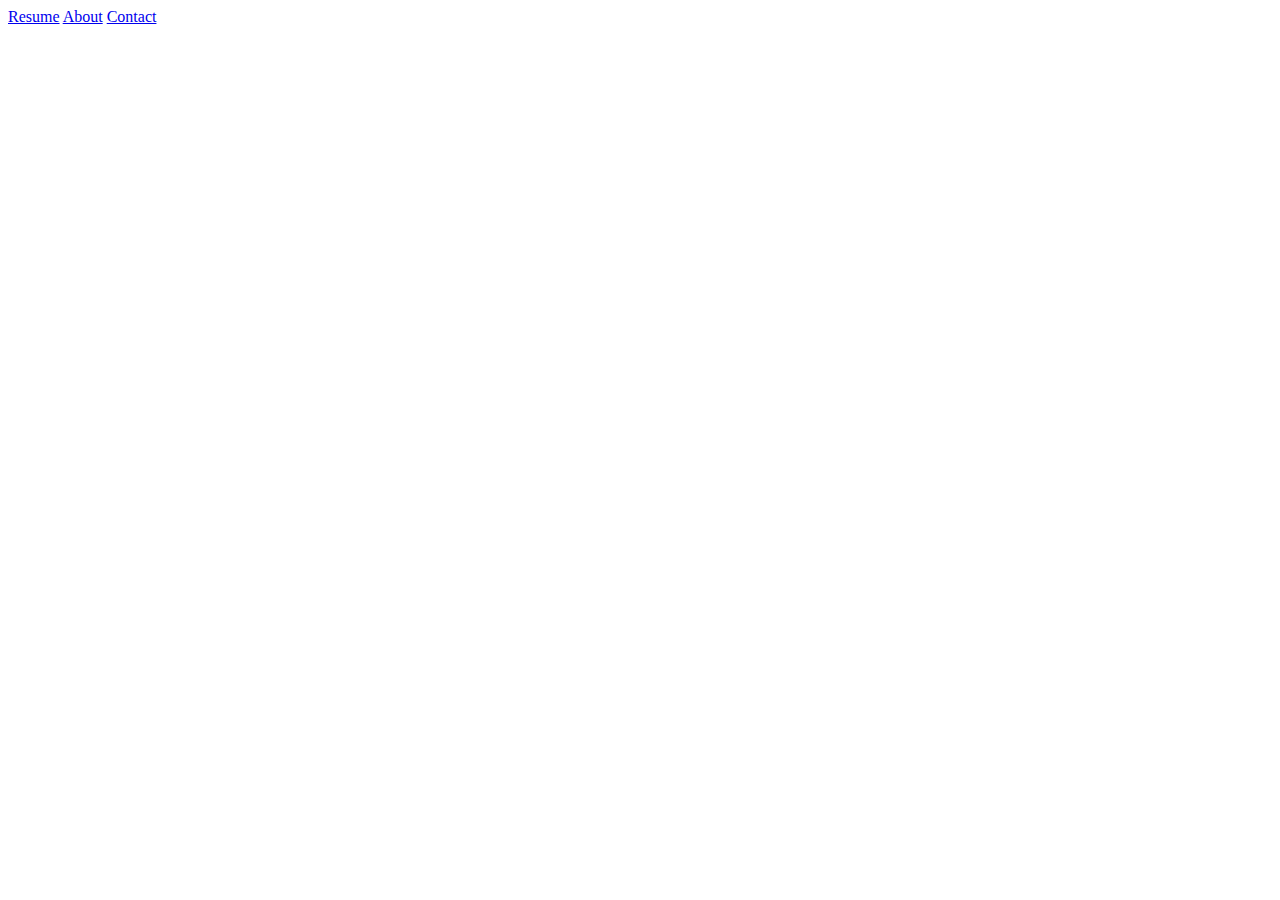
<file: index.html>
<html lang="en">
    <a href="resume.html">Resume</a>
    <a href="aboutPage.html">About</a>
    <a href="contact.html">Contact</a>
<head>
    <meta charset="UTF-8">
    <meta http-equiv="X-UA-Compatible" content="IE=edge">
    <meta name="viewport" content="width=device-width, initial-scale=1.0">
    <title>WEB101</title>
</head>
<body>
    
</body>
</html>
</file>
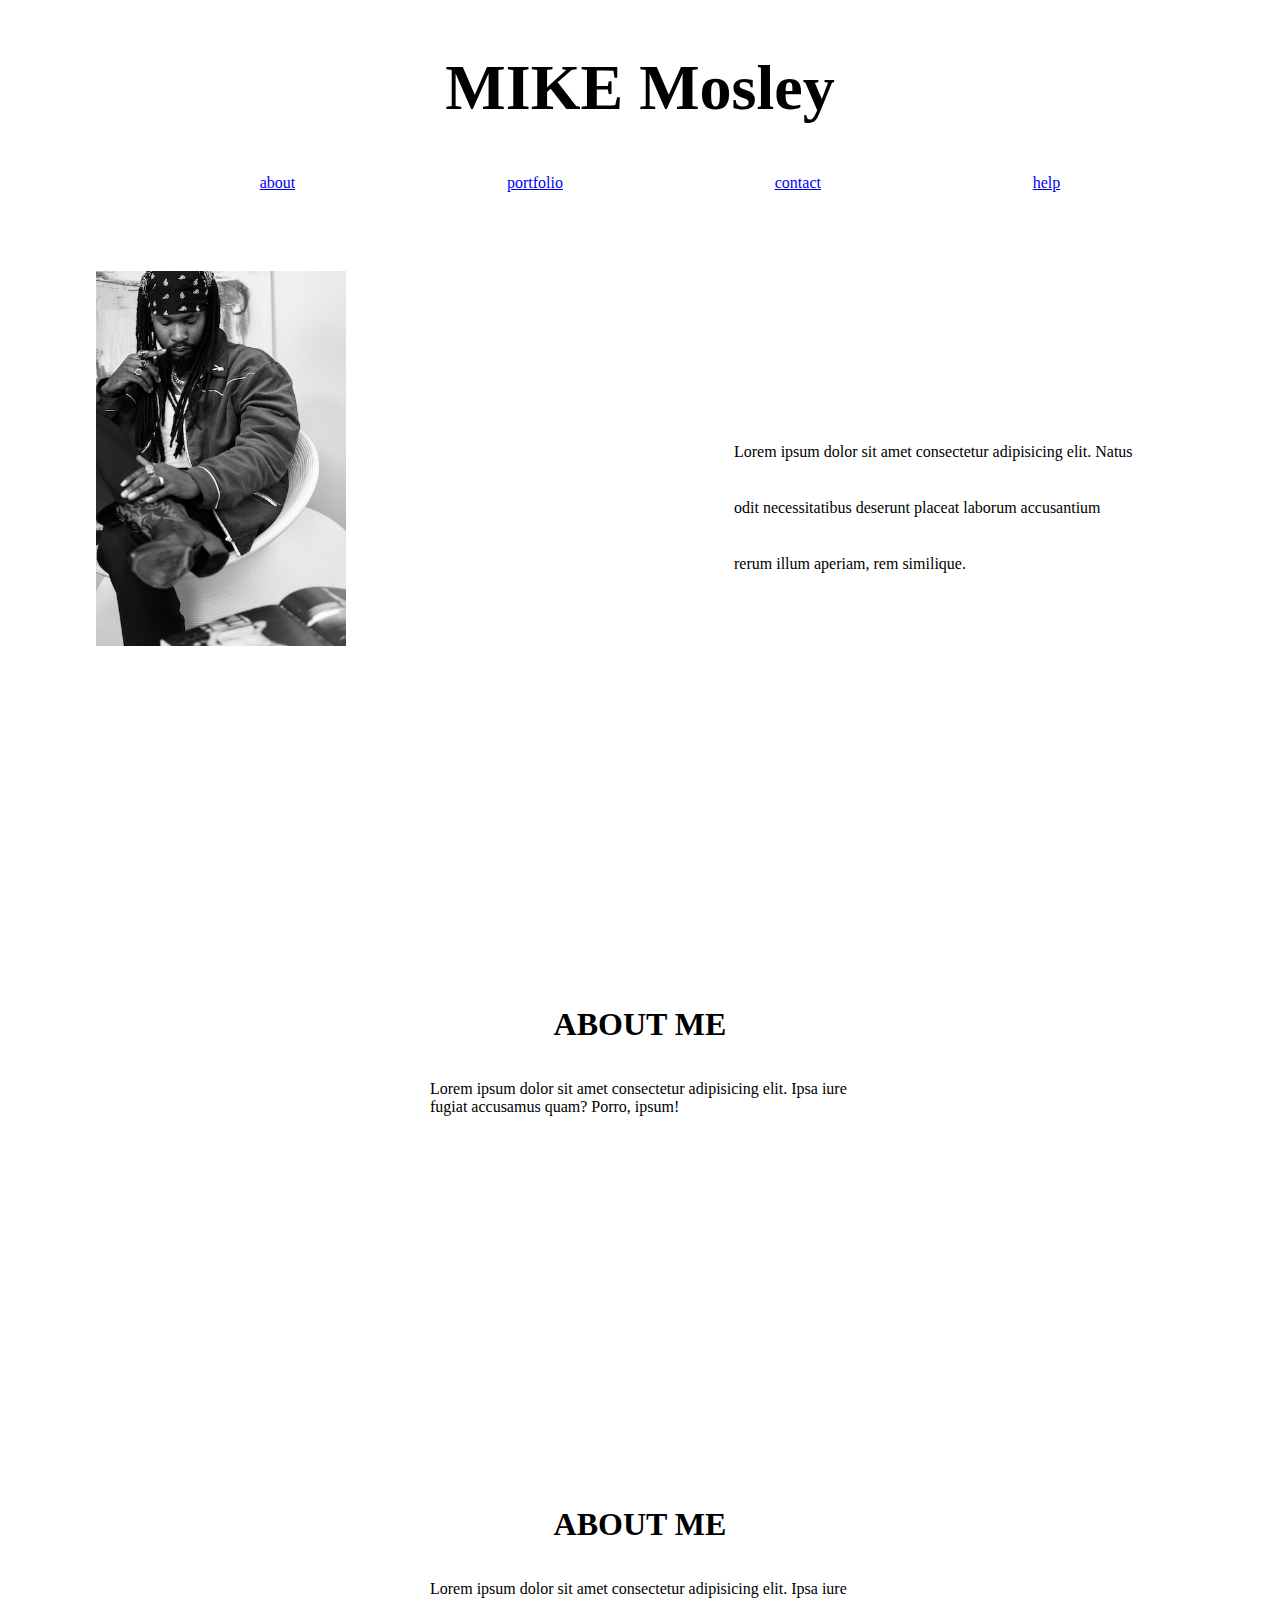
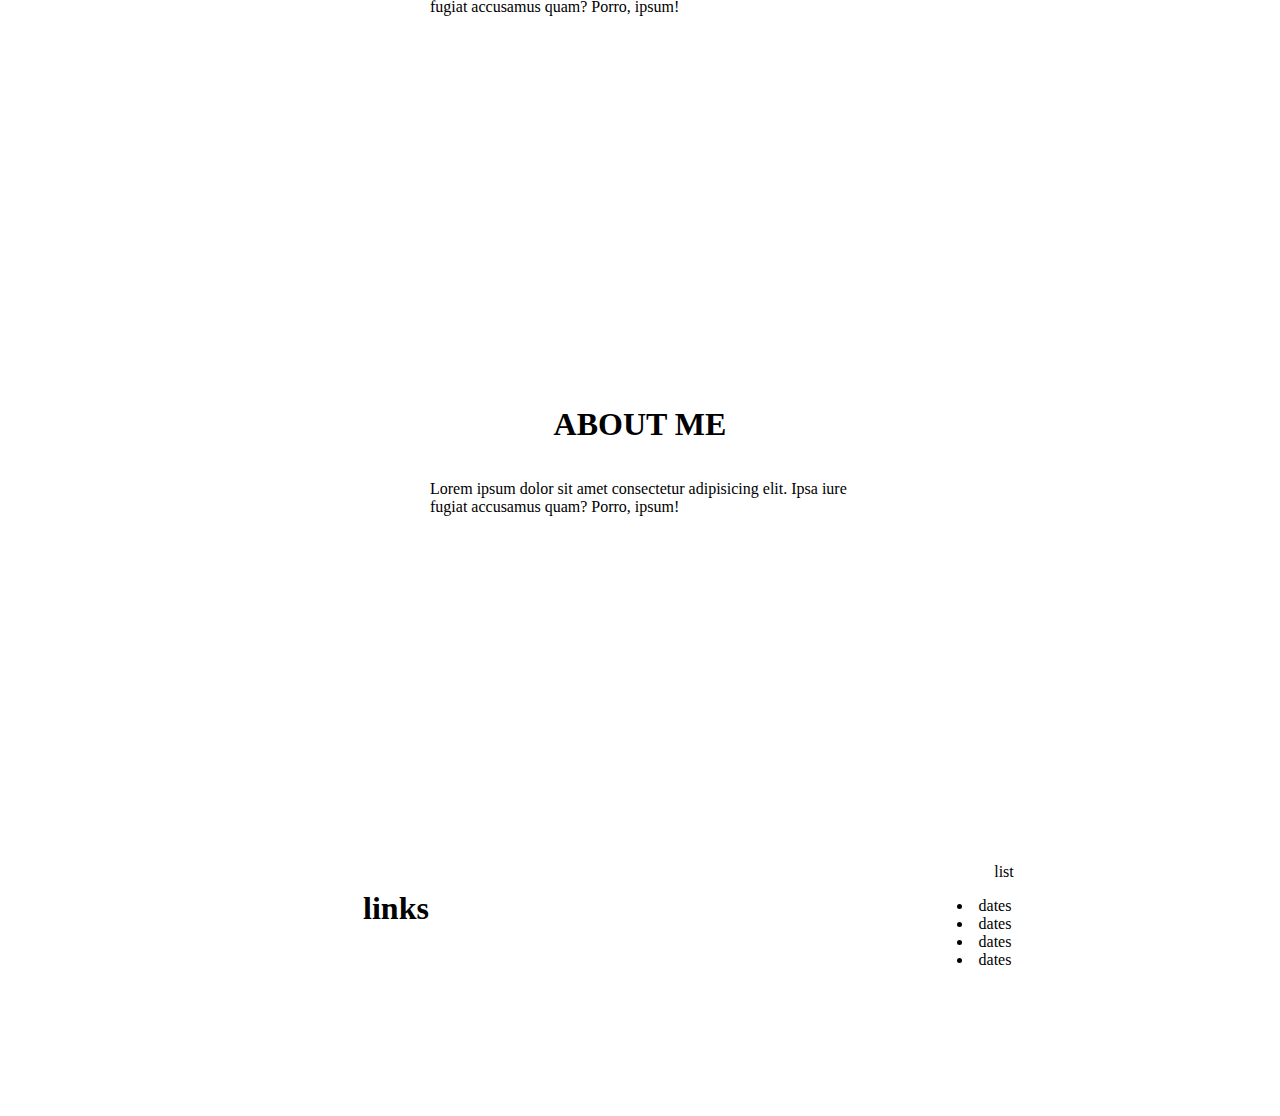
<file: aboutPage.html>
<html lang="en">
<head>
    <meta charset="UTF-8">
    <meta http-equiv="X-UA-Compatible" content="IE=edge">
    <meta name="viewport" content="width=device-width, initial-scale=1.0">
    <title>Document</title>
    <link rel="stylesheet" href="./about-styles.css">
</head>
<body>
<section class="header">
    <h1>MIKE Mosley</h1>
    </section>
 <nav class="nav1">
    <ul>
        <li><a href="#">about</a></li>
        <li><a href="#">portfolio</a></li>
        <li><a href="#">contact</a></li>
        <li><a href="#">help</a></li>
    </ul>
 </nav>
<div class="wrapper1">
<section class="picture">
    <img alt="portrait of mike sitting" src="mikeportrait.JPG">
</section>
<section class="text1">
    <p>Lorem ipsum dolor sit amet consectetur adipisicing elit. Natus odit necessitatibus deserunt placeat laborum accusantium rerum illum aperiam, rem similique.</p>
</section>
</div>
<div class="wrapper2">
<section class="main-container">
    <h1>ABOUT ME</h1>
    <p>Lorem ipsum dolor sit amet consectetur adipisicing elit. Ipsa iure fugiat accusamus quam? Porro, ipsum!</p>
</section>    
<section class="main-container">
    <h1>ABOUT ME</h1>
    <p>Lorem ipsum dolor sit amet consectetur adipisicing elit. Ipsa iure fugiat accusamus quam? Porro, ipsum!</p>
</section>  
<section class="main-container">
    <h1>ABOUT ME</h1>
    <p>Lorem ipsum dolor sit amet consectetur adipisicing elit. Ipsa iure fugiat accusamus quam? Porro, ipsum!</p>
</section>  
</div>
<div class="wrapper3">
    <section class="last-container">
        <h1>links</h1>
    </section>
    <section class="lists">
        <ul>list</ul>
            <li>dates</li>
            <li>dates</li>
            <li>dates</li>
            <li>dates</li>
        </section>
    </div>
</body>
</html>
</file>
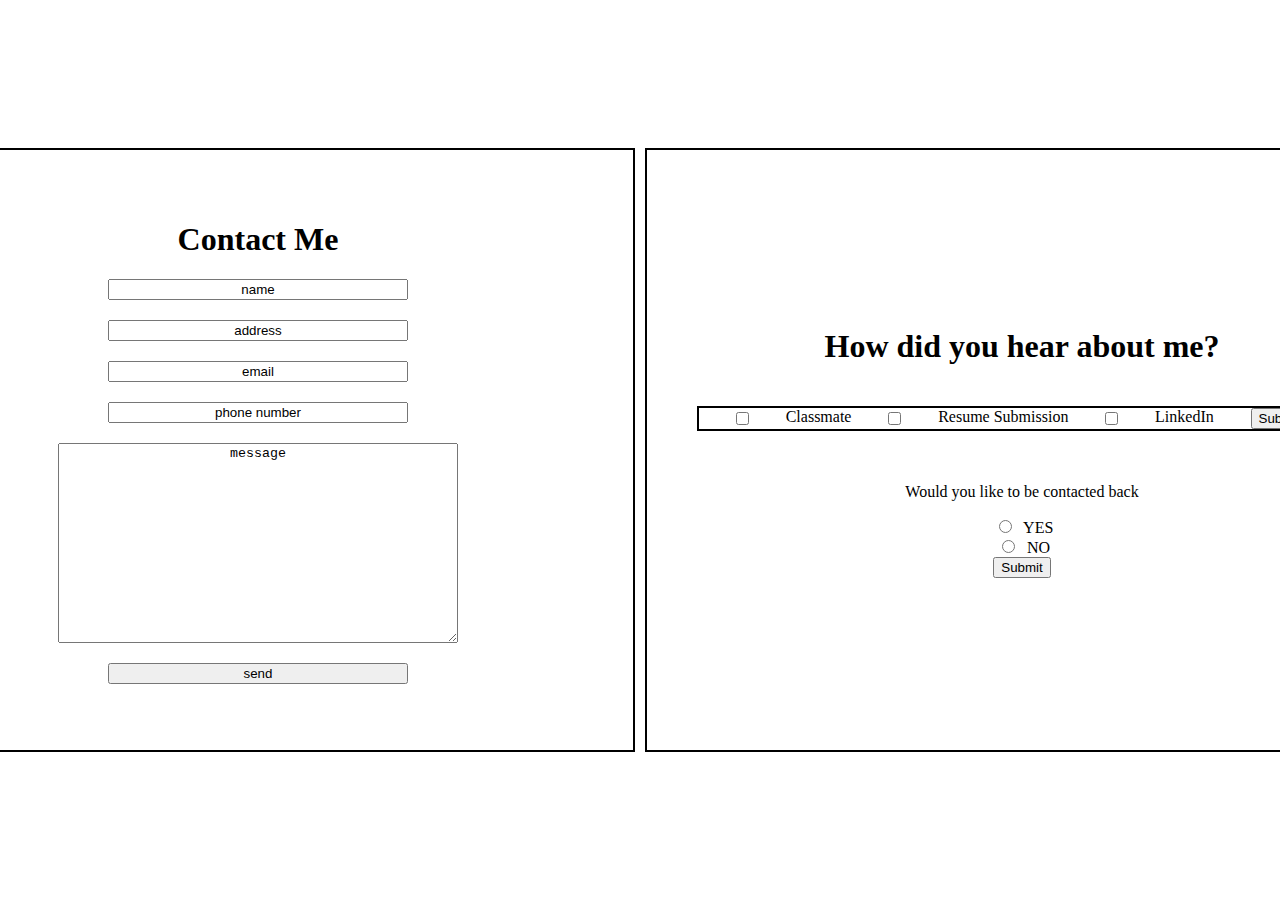
<file: contact.html>
<html lang="en">
<head>
    <meta charset="UTF-8">
    <meta http-equiv="X-UA-Compatible" content="IE=edge">
    <meta name="viewport" content="width=device-width, initial-scale=1.0">
    <title>Contact</title>
    <link rel="stylesheet" href="./contact-styles.css">
</head>
<body>
<div class="grid-container">
    <section class="center1">
        <h1>Contact Me</h1>
        <form action="results.html">
        <input type="text" name="fname" id="fname" value="name">
        <input type="text" name="address" id="address" value="address">
        <input type="text" name="email" id="email" value="email">
        <input type="text" name="phone" id="phone" value="phone number">
        <textarea name="message" name="message">message</textarea>
        <input type="submit" name="send" id="send" value="send">
        </form>
    </section>

        <!-- HOW DID YOU HEAR ABOUT ME SECTION  -->

    <section class="center2">
        <h1>How did you hear about me?</h1>
        <form class="firstform" action="/results.html">
        <input type="checkbox" id="classmate" name="classmate" value="Classmate">
        <label for="Classmate"> Classmate</label>
        <input type="checkbox" id="Resume" name="Resume" value="Resume">
        <label for="Resume"> Resume Submission</label>
        <input type="checkbox" id="LinkedIn" name="LinkedIn" value="LinkedIn">
        <label for="LinkedIn"> LinkedIn</label>
        <input type="submit" value="Submit">
        </form>
        <form class="secondform" action="/results.html">
            <p>Would you like to be contacted back</p>
          <input type="radio" id="html" name="fav_language" value="HTML">
          <label for="html">YES</label><br>
          <input type="radio" id="css" name="fav_language" value="CSS">
          <label for="css">NO</label><br>
        <input id="myBtn" type="submit" value="Submit">
    </section>
</div>

        <!-- I'M almost positive it's supposed to be an actual file for the JS sorry  -->
            <script>
                document.getElementById("myBtn").addEventListener("click", function() {
                  alert("Jet fuel can't melt steel beams!");
                });
                </script>
</body>
</html>
</file>
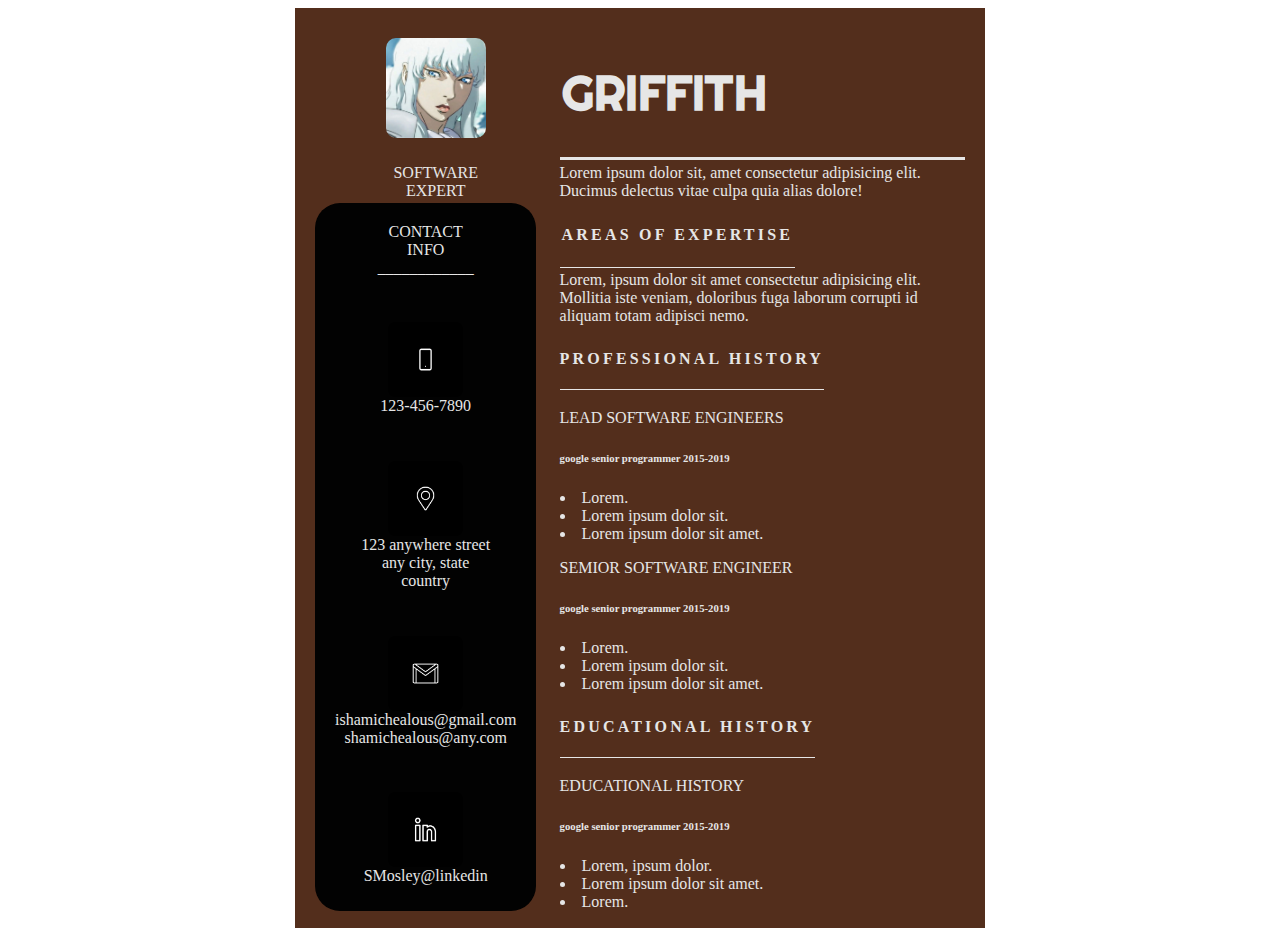
<file: resume.html>
<html lang="en">
  <head>
    <meta charset="UTF-8" />
    <meta http-equiv="X-UA-Compatible" content="IE=edge" />
    <meta name="viewport" content="width=device-width, initial-scale=1.0" />
    <title>Resume</title>
    <link rel="preconnect" href="https://fonts.googleapis.com" />
    <link rel="preconnect" href="https://fonts.gstatic.com" crossorigin />
    <link
      href="https://fonts.googleapis.com/css2?family=Dancing+Script:wght@500&family=Righteous&display=swap"
      rel="stylesheet"
    />
    <link rel="stylesheet" href="./resume.css" />
  </head>
  <body>
    <div class="Main">
      <div>
        <img
          src="griffith.jpg"
          alt="photo of griffith"
          width="100"
          height="100"
        />
      </div>
      <div>
        <h1>GRIFFITH</h1>
      </div>
      <div>
        <p>SOFTWARE</p>
        <p>EXPERT</p>
      </div>
      <div>
        Lorem ipsum dolor sit, amet consectetur adipisicing elit. Ducimus
        delectus vitae culpa quia alias dolore!
      </div>
      <div class="stretch">
        <div><p>CONTACT</p> <p>INFO</p><p>____________</p></div>
        <div>
          <p><img
            src="Phone.png"
            alt="phonce icon"
            width="75"
            height="75"
            /></p><p>123-456-7890</p>
        </div>
        <div><img
          src="Maps.png"
          alt="maps icon"
          width="75"
          height="75"
          /><p>123 anywhere street</p><p>any city, state</p><p>country</p>
        </div>
        <div><img
            src="Gmail.png"
            alt="gmail icon"
            width="75"
            height="75"
            /><p>ishamichealous@gmail.com</p><p>shamichealous@any.com</p></div>
        <div><img
          src="LinkedIn.png"
          alt="linkedin icon"
          width="75"
          height="75"
          /><p>SMosley@linkedin</p></div>
      </div>
      <div><h4>AREAS OF EXPERTISE</h4></div>
      <div>
        Lorem, ipsum dolor sit amet consectetur adipisicing elit. Mollitia iste
        veniam, doloribus fuga laborum corrupti id aliquam totam adipisci nemo.
      </div>
      <div><h4>PROFESSIONAL HISTORY</h4></div>
      <div>
        <ul>LEAD SOFTWARE ENGINEERS<h6>google senior programmer 2015-2019<h6></ul>
          <li>Lorem.</li>
          <li>Lorem ipsum dolor sit.</li>
          <li>Lorem ipsum dolor sit amet.</li>
        <ul>SEMIOR SOFTWARE ENGINEER <h6>google senior programmer 2015-2019<h6></h6></ul>
          <li>Lorem.</li>
          <li>Lorem ipsum dolor sit.</li>
          <li>Lorem ipsum dolor sit amet.</li>
      </div>
      <div><h4>EDUCATIONAL HISTORY</h4></div>
      <div>
          <ul>EDUCATIONAL HISTORY<h6>google senior programmer 2015-2019<h6></h6></ul>
            <li>Lorem, ipsum dolor.</li>
            <li>Lorem ipsum dolor sit amet.</li>
            <li>Lorem.</li>
      </div>
    </div>
  </body>
</html>
</file>
<file: about-styles.css>
* {
    box-sizing: border-box;
}

.header {
    display: flex;
    flex-direction: row;
    justify-content: center;
    margin: 0 auto; width: 50%;
    /* border: solid 2px black; */
    height: 150px;
    width: 75%;
    font-size: xx-large;
}
ul {
    display: flex;
    flex-direction: row;
    justify-content: space-evenly;
    list-style: none;
}
.wrapper1 {
    display: flex;
    flex-direction: row;
    height: 600px;
    justify-content: space-evenly;
    margin: width: 50%;
}
.picture {
    display: flex;
    flex-direction: column;
    justify-content: center;
    height: 500px;
    width: 500px;
}
img{
    width:100%;
    max-width:250px;
}
.text1 {
    display: flex;
    flex-direction: column;
    justify-content: center;
    padding: 50px;
    /* border: solid black 2px; */
    height: auto;
    width: 500px;
    line-height: 3.5em;
}
.wrapper2 {
    display: flex;
    justify-content: space-evenly;
}
.main-container {
    display: flex;
    flex-direction: column;
    justify-content: center;
    align-items: center;
    height: 500px;  
    width: 500px;
    /* border: 2px solid black; */
    /* background-color: aqua; */
    padding: 40px;
}
.wrapper3 {
    display: flex;
    flex-direction: row;
    justify-content: space-evenly;
}
.last-container {
    display: flex;
    flex-direction: column;
    justify-content: center;
    align-items: center;
    height: 400px;
    width: 600px;
    /* border: black solid 4px; */
}
.lists {
    display: flex;
    flex-direction: column;
    justify-content: center;
    align-items: center;
    height: 400px; 
    width: 400px;
    /* border: solid black 2px; */
}
@media (max-width: 576px) {
    section.header {
        background-color: rgb(114, 99, 72);
        width: 100%;
    }
    ul {
        padding-bottom: 50px;
    }
    .wrapper1 {
        display: flex;
        flex-direction: column;
        gap: 2.5em;
    }

    .picture {
        /* background-image: url("./mikeportrait.JPG"); */
    }
    .wrapper2 {
        display: flex;
        flex-direction: column;
        gap: 2.5em;
    }
    .wrapper3 {
        display: flex;
        flex-direction: column;
        gap: 2.5em;
    }
    body {
        display: flex;
        flex-direction: column;
        gap: 2.5em;
    }
}
@media (max-width:1024px) {
    section.header {
        background-color: rgb(85, 97, 84);
        width: 100%;
    }
    ul {
        padding-bottom: 50px;
    }
    /* .wrapper1 { */
        display: flex;
        flex-direction: column;
        gap: 2.5em;
    }

    .picture {
        /* background-image: url("./mikeportrait.JPG"); */
    }
    .wrapper2 {
        display: flex;
        flex-direction: column;
        align-items: center;
        /* gap: 2.5em; */
    }
    .wrapper3 {
        display: flex;
        flex-direction: row;
        /* gap: 2.5em; */
    }
    /* body { */
        display: flex;
        flex-direction: column;
        /* gap: 2.5em; */
    /* } */

}
</file>
<file: contact-styles.css>
body {
    display: flex;
    justify-content: center;
    align-items: center;

}
.grid-container {
    display: grid;
    grid-template-columns: 1.3fr 1fr;
    grid-template-rows: 1fr;
    column-gap: 10px;
}
.grid-container > section {
    border: black solid 2px;
    text-align: center;
    padding: 50px;
    min-width: 500px;
    width: 650px;
    justify-content: center;
    align-content: center
}
.center1 form {
    display: flex;
    flex-direction: column;
    row-gap: 20px;
}
.center1 textarea {
    margin-left: auto;
    margin-right: auto;
    min-width: 300px;
    width: 400px;
    min-height: 200px;
    text-align: center;
}
.center1 input {
    margin-left: auto;
    margin-right: auto;
    width: 300px;
    text-align: center;
}
/* .maintext {
    margin-bottom: 20px;
} */
.center2 {
    display: flex;
    flex-direction: column;
    row-gap: 20px;   
    display: flex;
    flex-direction: column;
    /* row-gap: 20px; */
}
.center2 input {
    margin-left: auto;
    margin-right: auto;
    /* width: 400px; */
    text-align: center;
}
.firstform {
    border: 2px black solid;
    display: flex;
    flex-direction: row;
    min-width: 300px;
    /* row-gap: 20px; */
}
h1:hover {
    transform: scale(2);
    transition: ease-in-out 200ms;
}
 

@media (max-width: 600px) {
    body {
        background-color: red;
    }
    .grid-container {
        display: flex;
        flex-direction: column;
        gap: 20px;
    }
    .grid-container > section {
        border: black solid 2px;
        text-align: center;
        padding: 50px;
        min-width: 300px;
        width: 350px;
        margin-right: auto;
        margin-left: auto;
    }
    form input {
        max-width: 75%;
        width: 50%;
        margin-left: auto;
        margin-right: auto;

    }
    form {
        width: 100%;
    }
    textarea {
        max-width: 75%;
        width: 50%;
        margin-left: auto;
        margin-right: auto;
    }
    .firstform {
        border: none;
        display: flex;
        flex-direction: column;
        min-width: 300px;
        row-gap: 20px;
    }
    .secondform {
        border: none;
        display: flex;
        flex-direction: column;
        min-width: 300px;
    }
}
</file>
<file: resume.css>
* {
    box-sizing: border-box;
}
body {
    display: flex;
    justify-content: center;
}
.main {
    display: grid;
    grid-template-columns: .5fr 1.5fr;
    grid-template-rows: .5fr .3fr .2fr .3fr .2fr 1fr .2fr .5fr;
    width: 690px;
    height: 690pt; 
    gap: .2em;
    color: rgb(230, 230, 230);
    padding: 20px;
    background-color: rgb(83, 46, 28);
}
.main > div:nth-child(2) {
    font-size:x-large;
    align-self: center;
    color: rgb(230, 230, 230);
    font-family: 'Dancing Script', cursive;
    font-family: 'Righteous', cursive;
    padding-left: 20pt;
    border-style: none none solid none;
    padding: 2px;
}
.main > div:nth-child(1) {
    padding: 10px;
    display: flex;
    justify-content: center;

}
.main > div:nth-child(3) p {
    margin: 0;
}
.main > div:nth-child(3) {
    display: flex;
    align-items: center;
    flex-direction: column;
    /* align-self: center;
    justify-self: center; */
}
.main > div:nth-child(4) {
    align-self: center;
    justify-self: center;
}
.main > div:nth-child(6) {
    letter-spacing: .2em;
    align-self: start; 
    justify-self: start;
    border-style: none none solid none;
    border-width: .1em;
    padding: 2px;
}
.main > div:nth-child(7) {
    align-self: start;
    justify-self: center;    
}
.main > div:nth-child(8) {
    letter-spacing: .2em;
    align-self: start;
    justify-self: start;
    border-style: none none solid none;
    border-width: .1em;
}
.main > div:nth-child(9) {
    align-self: start;
    justify-self: start;
}
.main > div:nth-child(10) {
    letter-spacing: .2em;
    align-self: start;
    justify-self: start;
    border-style: none none solid none;
    border-width: .1em;
}
.main > div:nth-child(11) {
    background-color:;
    align-self: start;
    justify-self: start;
}

.main > div:nth-child(5) {
    background-color: rgb(2, 2, 2);
    border-radius: 25px;
    margin-right: 20px;
    grid-column: span 1/2;
    grid-row: span 6/9;
    color: rgb(230, 230, 230);
}
.stretch {
    display: grid;
}
.stretch > div {
    display: flex;
    align-items: center;
    flex-direction: column;
    padding: 20px;
}
.stretch > div > p {
    margin: 0px;
}
.main > div > ul {
    padding-inline-start: 0px;
}
img {
    border-radius: 10%;
  }
</file>
